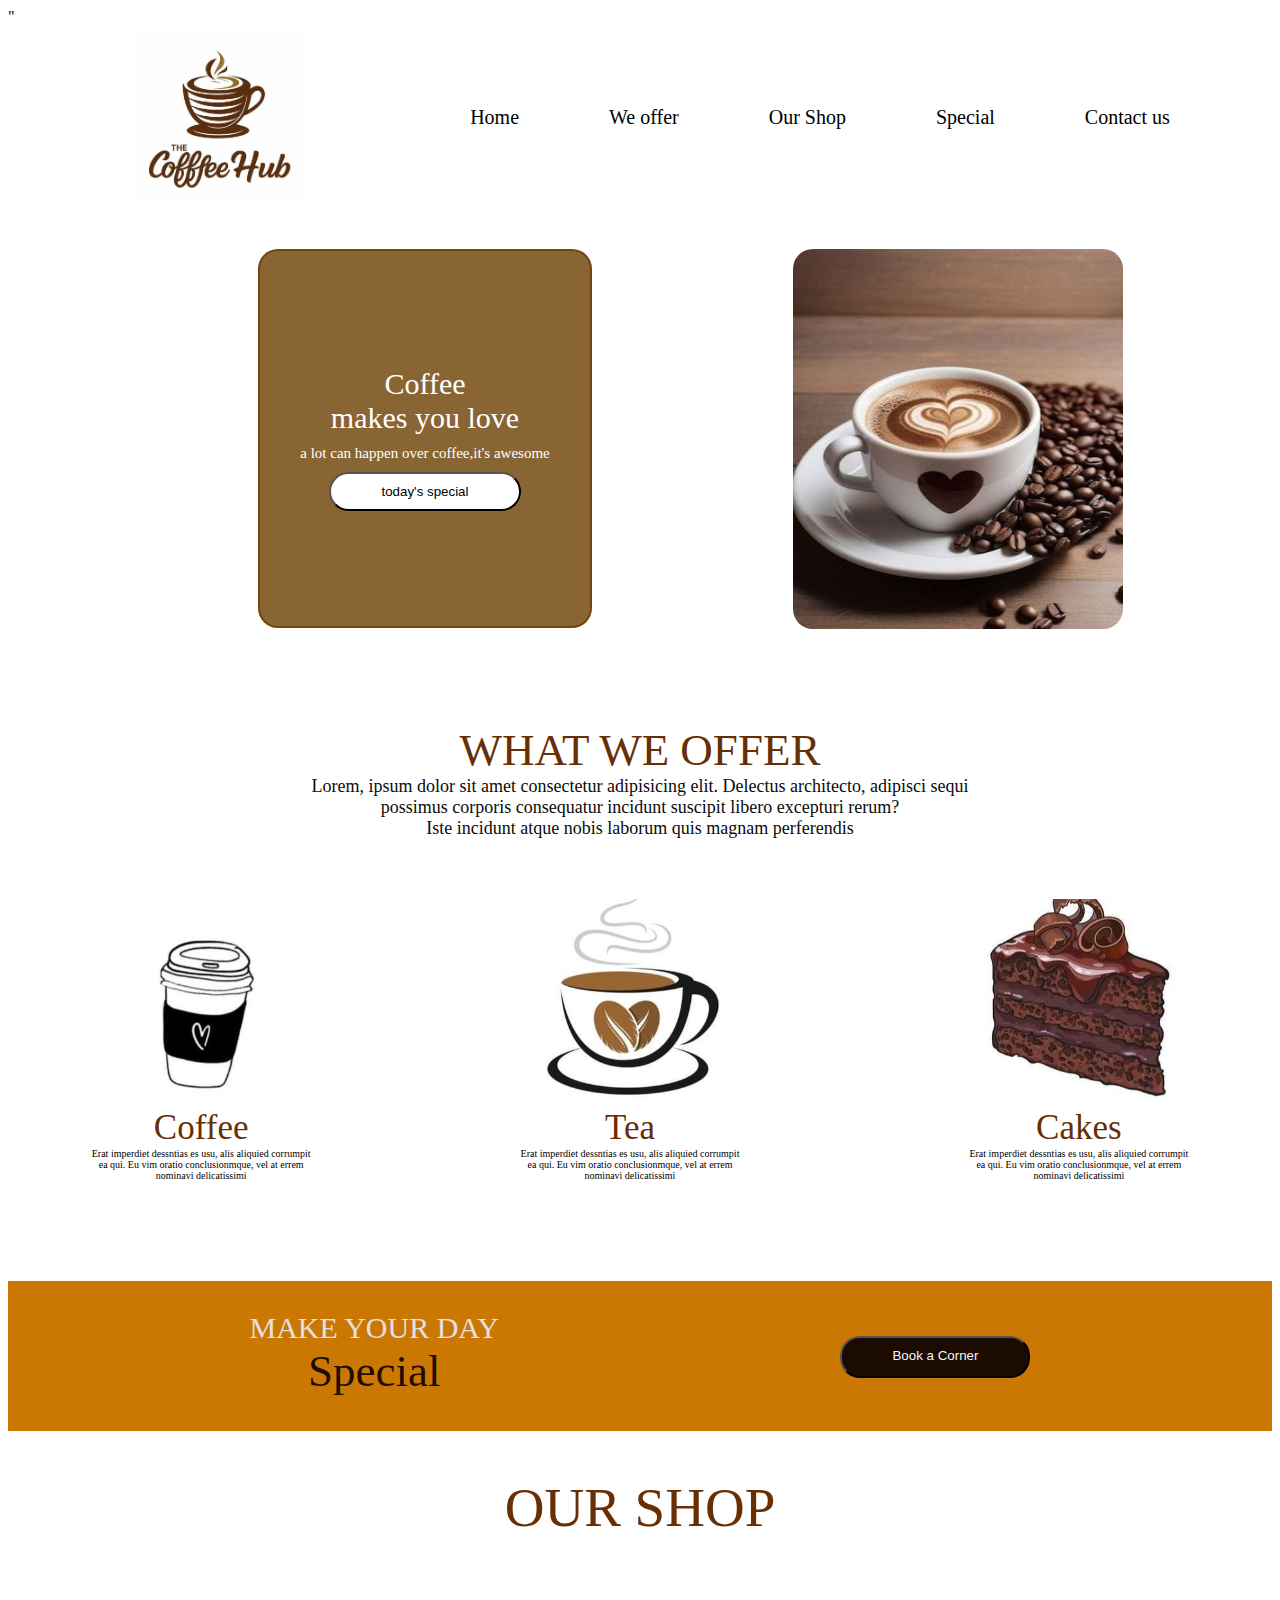
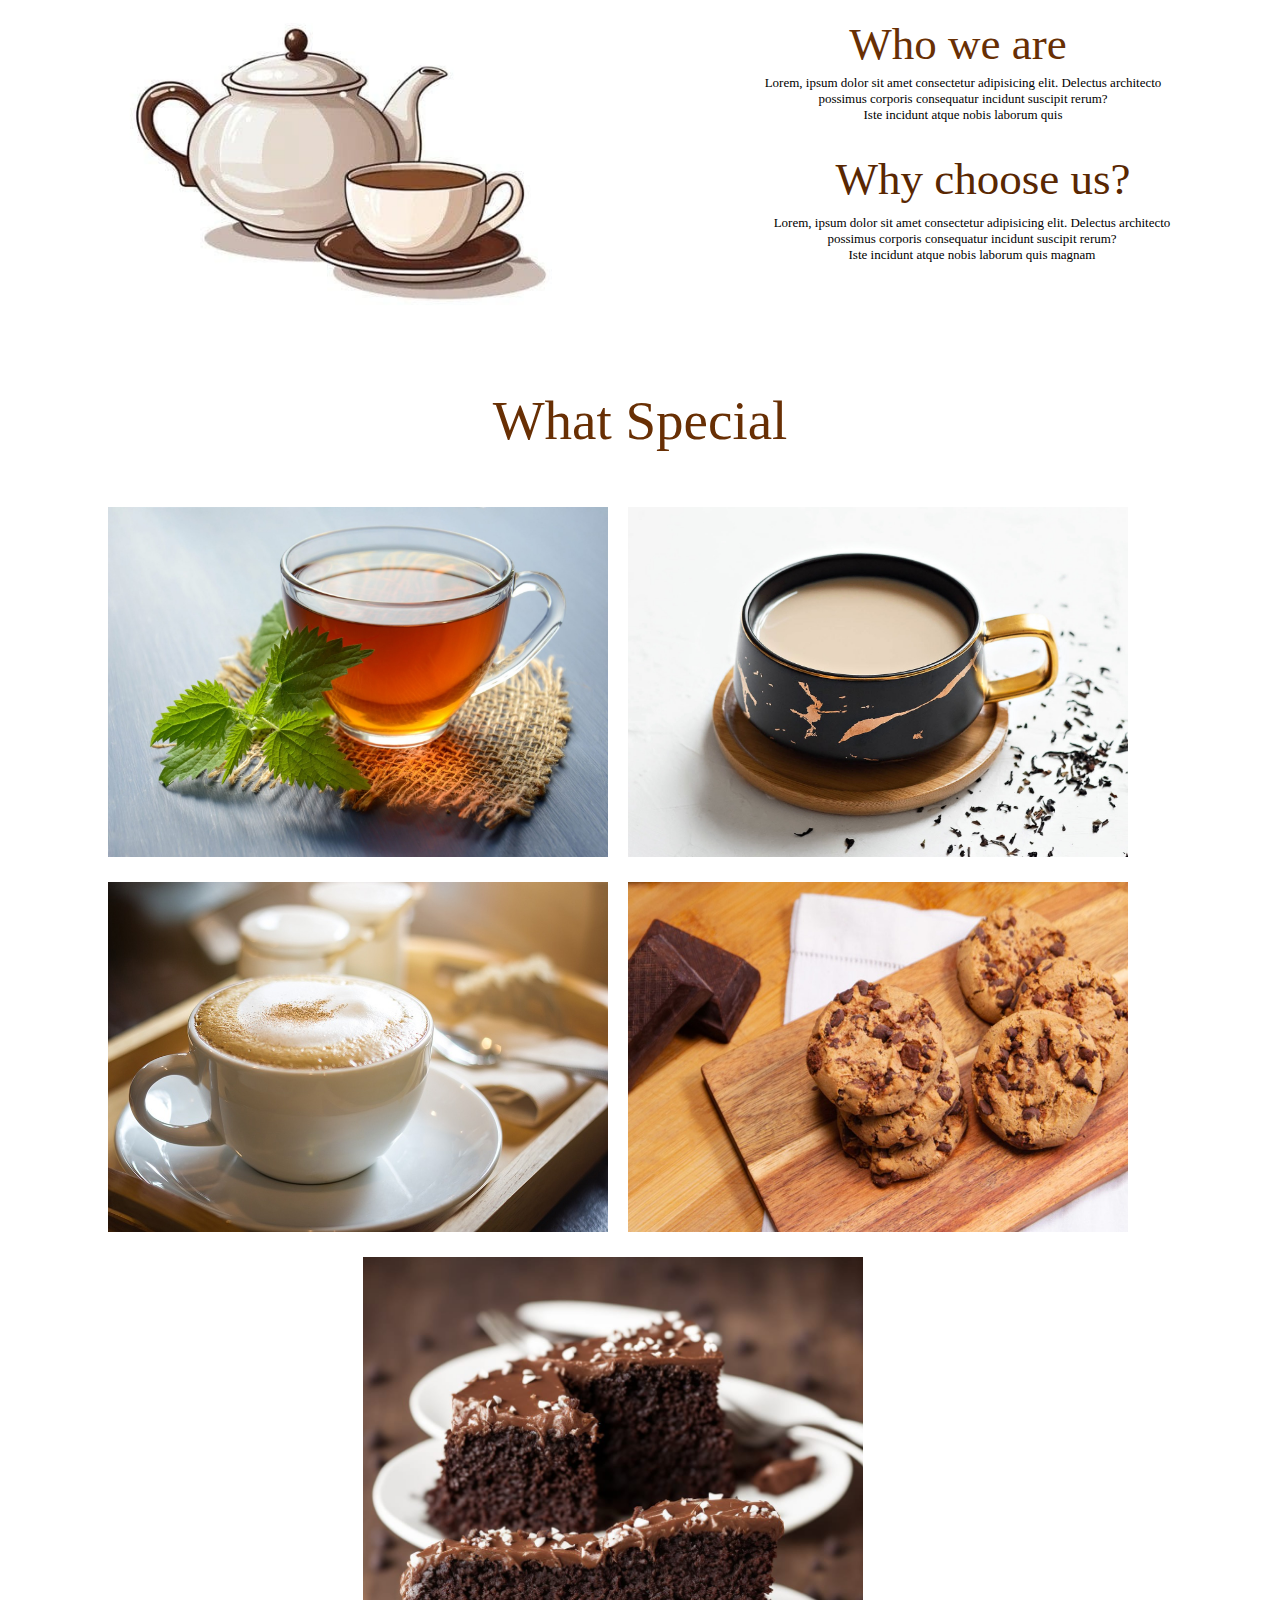
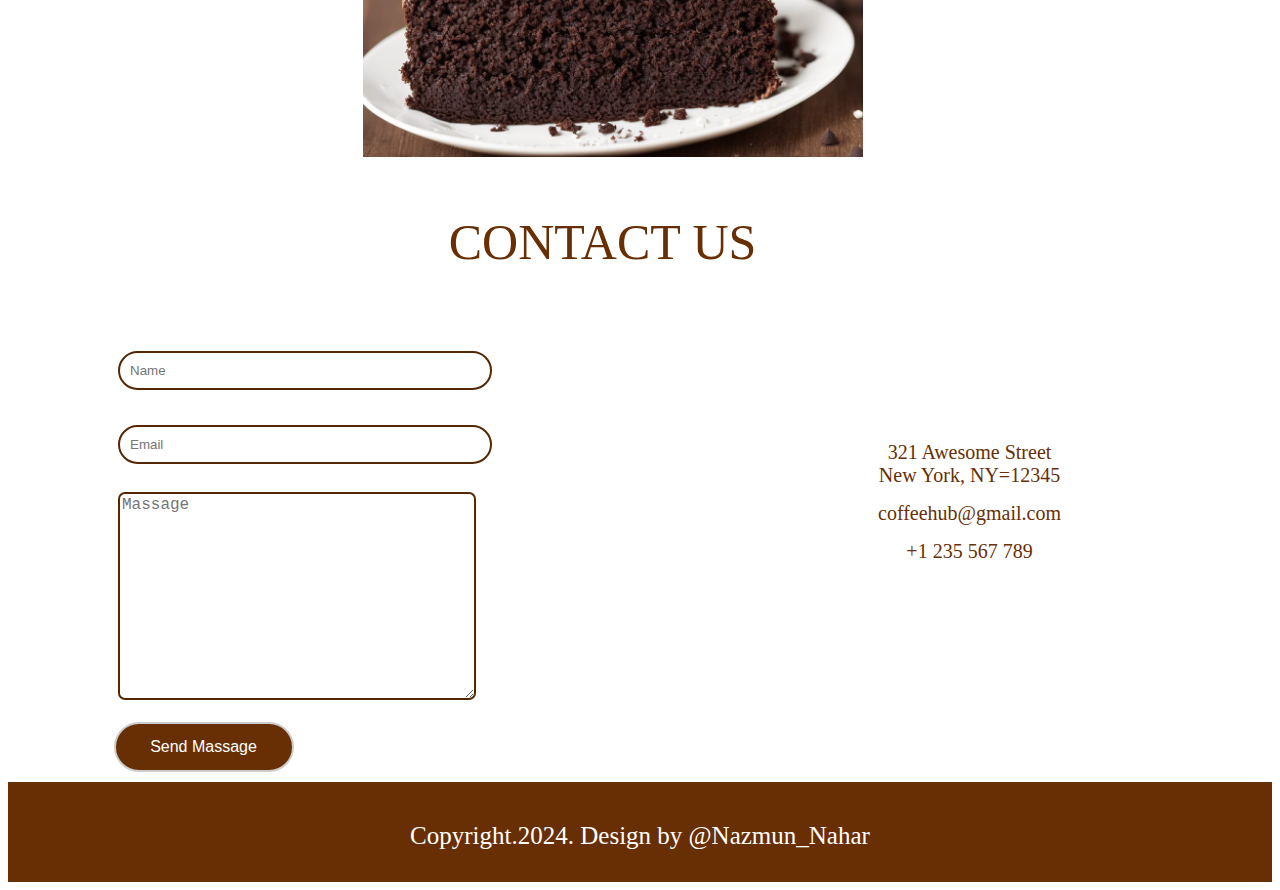
<file: Cafe shop/index.html>
<!DOCTYPE html>
<html lang="en">
<head>
    <meta charset="UTF-8">
    <meta name="viewport" content="width=device-width, initial-scale=1.0">
    <title>Document</title>
    <link rel="stylesheet" href="https://cdnjs.cloudflare.com/ajax/libs/font-awesome/6.6.0/css/all.min.css" integrity="sha512-Kc323vGBEqzTmouAECnVceyQqyqdsSiqLQISBL29aUW4U/M7pSPA/gEUZQqv1cwx4OnYxTxve5UMg5GT6L4JJg==" crossorigin="anonymous" referrerpolicy="no-referrer" />"

<style>

    .main{
        display: flex;
        justify-content: center;
        justify-items: center;
        margin:auto;
        gap: 40px;

    }

    .logo{
        position: relative;
        margin-bottom: 120px;
        margin-left: 200px;
       
    }

    .corner-image{
        margin-bottom: 160px;
        font-size: 100px;
        position: absolute;
        width: 180px;
        height: 180px;
        top: 0;
        right: 0;
       
    }

     nav ul{
        font-size: 20px;
        list-style-type: none;
        display: flex;
        gap: 10px;
        margin-top: 45px;
        
    }

    nav ul li{
        margin-left: 80px;
        margin-top: 35px;
        
    }

    nav ul li a{
        color: black;
        text-decoration: none;

    }


    nav ul li a:hover{
        color: #cb7802;
        
    
    }

   

   .content{
    display: flex;
    font-size: 40px;
    justify-content: center;
    justify-items: center;
    text-align: center;
    margin-top: 100px;
    gap: 1px;
    margin-right: 15px;
    }

    .home{
        padding: 30px;
        text-align: center;
        border: 2px solid  rgba(107, 62, 0, 0.801);
        background-color: rgba(107, 62, 0, 0.801);
        height: 315px;
        width: 355px;
        border-radius: 20px;
        color: white;
        display: flex;
        justify-content: center;
        justify-items: center;
        flex-direction: column;
        margin-left: 250px;
       

    }

    .line{
        display: flex;
        justify-content: center;
        flex-direction: column;
        text-align: center;
        margin: auto;
        margin-bottom: 100px;
        font-size: 30px;
    }

    .description{
        margin-top: 10px;
        font-size:15px;
        font-weight: lighter;
    }

    .icon{
        font-size: 90px;
        margin-top: 100px;
    }

    .arrow-button{
        padding-top: 10px;
        padding-bottom: 10px;
        padding-left: 50px;
        padding-right: 50px;
        margin:auto;
        margin-top: 10px;
        border-top-left-radius: 20px;
        border-top-right-radius: 20px;
        border-bottom-left-radius: 20px;
        border-bottom-right-radius: 20px;
        align-items: center;
        background-color: white ;
    }

    .arrow-button:hover{
        background-color:  rgba(250, 172, 62, 0.801);
           

    }
    

    .pic2{
        margin-left: 100px;
        margin-right: 67px;
        border-top-left-radius: 20px;
        border-top-right-radius: 20px;
        border-bottom-left-radius: 20px;
        border-bottom-right-radius: 20px;
    }

    .second{
        margin: auto;    
    }

    .offer{
        font-size: 45px;
        text-align: center;
        color: #682f04;
        margin-top: 85px;
    }

    .describe{
        font-size: 18px;
        margin-bottom: 10px;
        text-align: center;
        color: #0b0b0b;
    }

    .list{
        margin-top: 100px;
        display: flex;
        gap: 150px;
        margin: auto;
        justify-items: center;
        justify-content: center;
        gap: 30px;
    }

    .offer1{
        margin-top: 50px;
        font-size: 35px;
        color: #682f04;
        margin-right: 180px;
       
    }
    .offer-describe1{
        font-size: 10px;
        color: black;
    }

    .offer2{
        margin-top: 50px;
        font-size: 35px;
        color: #682f04;
        margin-right: 130px;
    }
    .offer-describe2{
        font-size: 10px;
        color: black;
    }

    .offer3{ 
        margin-top: 50px;
        font-size: 35px;
        color: #682f04;
        margin-left: 70px;
    }
    .offer-describe3{
        font-size: 10px;
        color: black;
    }

    .box{
        text-align: center;
        background-color: #cb7802;
        margin-top: 100px;
        display: flex;
        height: 150px;
    }

    .day{
        margin-top: 30px;
        margin-left: 100px;
        font-size: 30px;
        color:rgb(227, 225, 225);
        margin-right: 200px;
    }

    .special{
        font-size: 45px;
        color: rgba(26, 10, 1, 0.993);
        margin-left: 200px;
        margin-right: 200px;
        height: 30px;
    }

    .arrow-button2{
        padding-top: 10px;
        padding-bottom: 13px;
        padding-left: 50px;
        padding-right: 50px;
        margin-right: 150px;
        margin-top: 55px;
        border-top-left-radius: 20px;
        border-top-right-radius: 20px;
        border-bottom-left-radius: 20px;
        border-bottom-right-radius: 20px;
        align-items: center;
        background-color: rgba(26, 10, 1, 0.993);
        color: whitesmoke;
    }

    .arrow-button2:hover{
        background-color: rgba(169, 136, 57, 0.352);

        
    }


    .our-shop{
        margin: auto;
    }

    .shop{
        font-size: 55px;
        margin-top: 45px;
    }

    .work{
        display: flex;
        justify-content: center;
        justify-items: center;
        text-align: center;
        margin-left: 55px;
     
    }

    .way{
        
        margin-top: 79px;
        flex-direction: column;
        margin-left: 100px;
        margin-right: 49px;
        gap: 60px;
    }


    .col-1{
    margin-bottom: 85px;
   
    }

    .col-2{
    margin-top: 30px;
    }

    .who{
        margin-bottom: 5px ;
        text-align: center;
        font-size: 45px;
        margin-left: 80px;   
        
    }

    .describe-1{
        text-align: center;
        font-size: 13px;
        margin-left: 90px;
        margin-bottom: 75px;
        color: black;
       
    }

    .choose{
        margin-bottom: 10px ;
        text-align: center;
        font-size: 45px;
        margin-left: 40px;
    
        color: #592702;
    }

    .des-2{
        font-size: 13px;
        margin-left: 18px;
        
        color: black;
    }

    .third{
        margin: auto;
    }

    .title{
        font-size: 55px;
        margin: auto;
        text-align: center;
    }

    .image{
        text-align: center;
        flex-direction: row;
        margin-top: 55px;
    }

    .img12{
        margin-left: 100px;

    }

    .pic12{
        display: flex;
        flex-direction: row;
        gap: 20px;
    }

    .img34{
        display: flex;
        flex-direction: row;
        margin-left: 100px;

    }

    .pic34{
        margin-top: 25px;
        display: flex;
        flex-direction: row;
        gap: 20px;
    }

    .img5{
        margin-right: 55px;

    }
    .pic5{
        margin-top: 25px;

    }

    .fourth{
       margin-top: auto;
    }

    .contact{
        padding-top: 45px;
        font-size: 50px;
        margin-right: 110px;
        margin-left: 35px;

    }

    .option{
        display: flex;
        margin-top: 45px;
    }

    .form-container {
    padding: 10px;
    border-radius: 20px;
    width: 450px;   
    }

form input {
    width: 350px;
    padding: 10px;
    margin-bottom: 10px;
    margin-top: 25px;
    border: 2px solid #552702 ;
    border-radius: 25px;
    text-align: left;
    row-gap: 20px;
    margin-left: 100px;

}

textarea{
    height: 200px;
    width: 350px;
    font-size: 16px;
    border: 2px solid #552702;
    border-radius: 7px;
    margin-left: 100px;
    text-align: justify;
    margin-top:18px ;
}
    


 .button2{
    width: 180px;
    height: 50px;
    padding: 10px;
    margin-right:139px;
    margin-left: 60px;
    background-color: #682f04;
    border: 2px solid #ccc;
    border-radius: 25px;
    color: white;
    font-size: 16px;
    cursor: pointer;
}

.button2:hover{
        background-color: #cb7802;
}

.position{
    flex-direction: column;
    margin-left: 400px;
    margin-top: 110px;
    font-size: 25px;
    
}

.icon1{
    margin-top: 15px;
    font-size: 20px;
}

.icon2{
    margin-top: 15px;
    font-size: 20px;
}

.icon3{
    margin-top: 15px;
    font-size: 20px;
}


.fifth{
    margin: auto;
    background-color: #682f04 ;
    height: 100px;
    width: 100%;
    
   
}

.note{
    padding-top: 40px;
    color: white;
    font-size: 25px;
    margin: auto;
}












</style>
</head>
<body>
    <div class="main">
        <div class="logo">
            <img src="logo.jpg" class="corner-image">
        </div>

        <div>
            <nav>
                <ul>
            <li><a href="#">Home</a></li>
            <li><a href="#">We offer</a></li>
            <li><a href="#">Our Shop</a></li>
            <li><a href="#">Special</a></li>
            <li><a href="#">Contact us</a></li>
            </ul>
           </nav>
        </div>
    </div>

    <div class="content">
        <div class="home">
           
            <div class="line">
                <div class="icon">
                <a href="#"><i class="fa-regular fa-heart" style="color: #ffffff;"></i></a>
                </div>
                <div>Coffee </div>
                <div>makes you love</div>
             <div class="description">
                a lot can happen over coffee,it's awesome
             </div>
   
             
             <a href="#"><button class="arrow-button">
                today's special <i class="fa-solid fa-arrow-right" style="color: #552702;"></i>
             </button></a>
            </div> 
       </div>

              <div class="pic2">
                 <img src="tem 2.jpg" height="380rem" width="330rem" class="pic2">
             </div>
    
    </div>

    <div class="second">
        <div class="offer">
            <div>WHAT WE OFFER</div>
            <div class="describe">
                <div>Lorem, ipsum dolor sit amet consectetur adipisicing elit. Delectus architecto, adipisci sequi</div>
                <div>possimus corporis consequatur incidunt suscipit libero excepturi rerum?</div>
                <div> Iste incidunt atque nobis laborum quis magnam perferendis</div>
        </div>

        <div class="list">
            <div class="offer1">
                <img src="offer 1.jpg" height="200rem" width="200rem">
                <div>Coffee</div>
                <div class="offer-describe1">
                    <div>Erat imperdiet dessntias es usu, alis aliquied corrumpit</div>
                    <div>ea qui. Eu vim oratio conclusionmque, vel at errem</div>
                    <div>nominavi delicatissimi</div>
                </div>
            </div>

                <div class="offer2">
                    <img src="offer 2.jpg" height="200rem" width="200rem">
                    <div>Tea</div>
                    <div class="offer-describe2">
                        <div>Erat imperdiet dessntias es usu, alis aliquied corrumpit</div>
                        <div>ea qui. Eu vim oratio conclusionmque, vel at errem</div>
                        <div>nominavi delicatissimi</div>
                    </div>
                </div>

                 <div class="offer3">
                        <img src="offer 3.jpg" height="200rem" width="200rem">
                        <div>Cakes</div>
                        <div class="offer-describe3">
                            <div>Erat imperdiet dessntias es usu, alis aliquied corrumpit</div>
                            <div>ea qui. Eu vim oratio conclusionmque, vel at errem</div>
                            <div>nominavi delicatissimi</div>
                        </div>
                </div>
          </div>

        <div class="box">
            <div class="day">
                <div>MAKE YOUR DAY</div>
                <div class="special">
                    Special
                </div>
            </div>
             
            <div>
             <a href="#"><button class="arrow-button2">
               Book a Corner <i class="fa-solid fa-arrow-right" style="color: #ffffff;"></i>
             </button></a>
            </div> 
        </div>

        <div class="our-shop">
            <div class="shop">OUR SHOP</div>
         <div class="work">
                <img src="our shop.jpg" height="450rem" width="450rem">

                <div class="way">

                 <div class="col-1">
                       <div class="who">
                         Who we are
                       </div>

                       <div class="describe-1">
                         <div>Lorem, ipsum dolor sit amet consectetur adipisicing elit. Delectus architecto</div>
                         <div>possimus corporis consequatur incidunt suscipit  rerum?</div>
                         <div> Iste incidunt atque nobis laborum quis </div>
                       <div>
                 </div>

                  <div class="col-2">
                      <div class="choose">
                         Why choose us?
                       </div>

                       <div class="des-2">
                         <div>Lorem, ipsum dolor sit amet consectetur adipisicing elit. Delectus architecto</div>
                         <div>possimus corporis consequatur incidunt suscipit rerum?</div>
                         <div> Iste incidunt atque nobis laborum quis magnam </div>
                      </div>
                  </div>
              </div>
            </div>
        </div>
    </div>

    <div class="third">
         <div class="title">
              What Special
         </div>
             
              <div class="image">
                  <div class="img12">
                     <div class="pic12">
                         <img src="special 1.jpg" height="350rem" width="500rem">
                         <img src="special 2.jpg" height="350rem" width="500rem">
                     </div>
                  </div>


                  <div class="img34">
                     <div class="pic34">
                         <img src="special 3.jpg" height="350rem" width="500rem">
                         <img src="special 4.jpg" height="350rem" width="500rem"> 
                     </div>
                 </div>
                 <div class="img5">
                     <div class="pic5">
                         <img src="special 5.jpg" height="500rem" width="500rem">   
                     </div> 
                 </div>
              </div>
    </div>

    <div class="fourth">
        <div class="contact">
            CONTACT US
        </div>
          <div class="option">
             <div class="form-container">
                  <form action="/submit">
                        <input type="text" name="username" placeholder="Name" required>
                        <input type="email" name="email" placeholder="Email" required>
                        
                        <textarea id="massage" name="massage" row="5" placeholder="Massage"></textarea>
                        
                       <a href="#"><button class="button2">
                          Send Massage
                      </button></a>
                 </form>
             </div> 
        
          
      

           <div class="position">
              <div class="icon1"><i class="fa-solid fa-location-dot" style="color: #610a0a;"></i>
              <div>321 Awesome Street<br> New York, NY=12345</div></div>
              <div class="icon2"><i class="fa-solid fa-square-envelope" style="color: #610a0a;"></i>
              <div>coffeehub@gmail.com</div></div>
              <div class="icon3"><i class="fa-solid fa-phone" style="color: #610a0a;"></i>
              <div> +1 235 567 789</div></div>
          </div> 
          </div>     
  
          <div class="fifth">
            <div class="note">
               Copyright.2024. Design by @Nazmun_Nahar
            </div> 
          </div>
 </div>
</body>
</html>
</file>
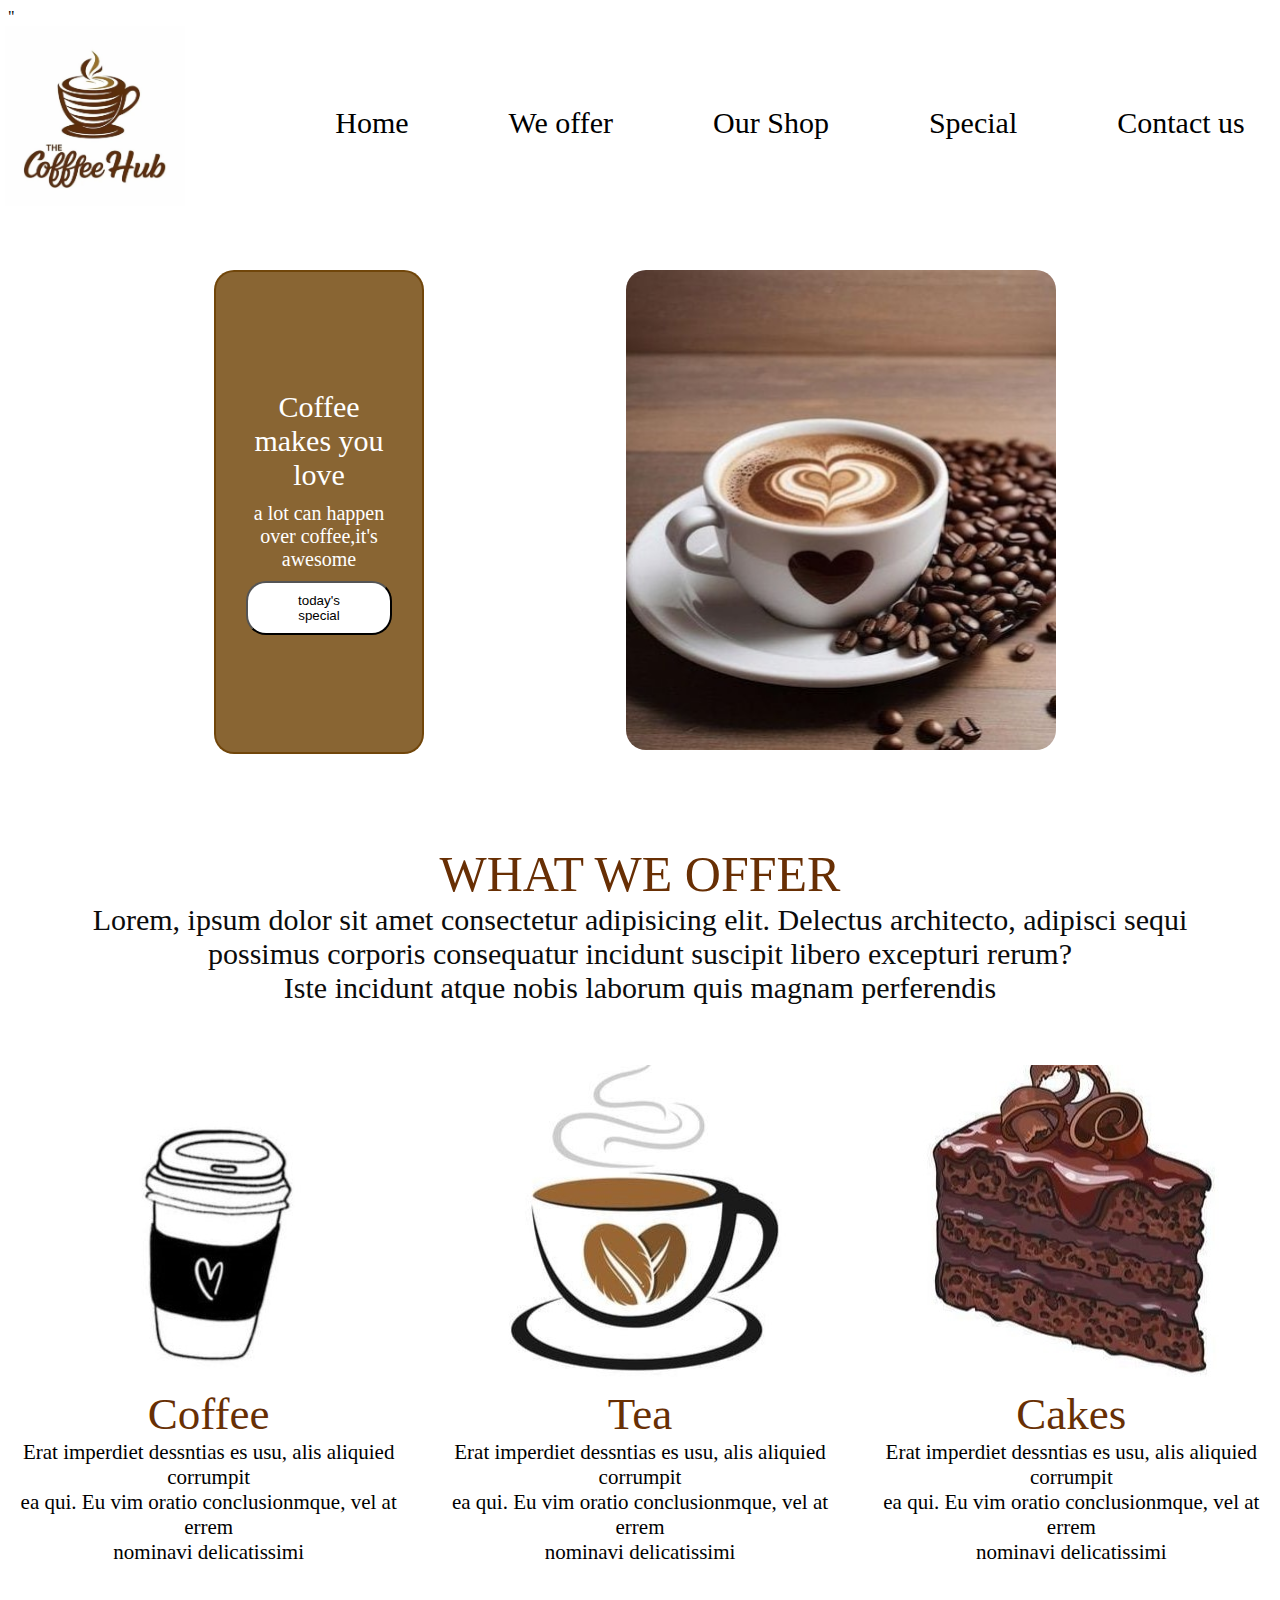
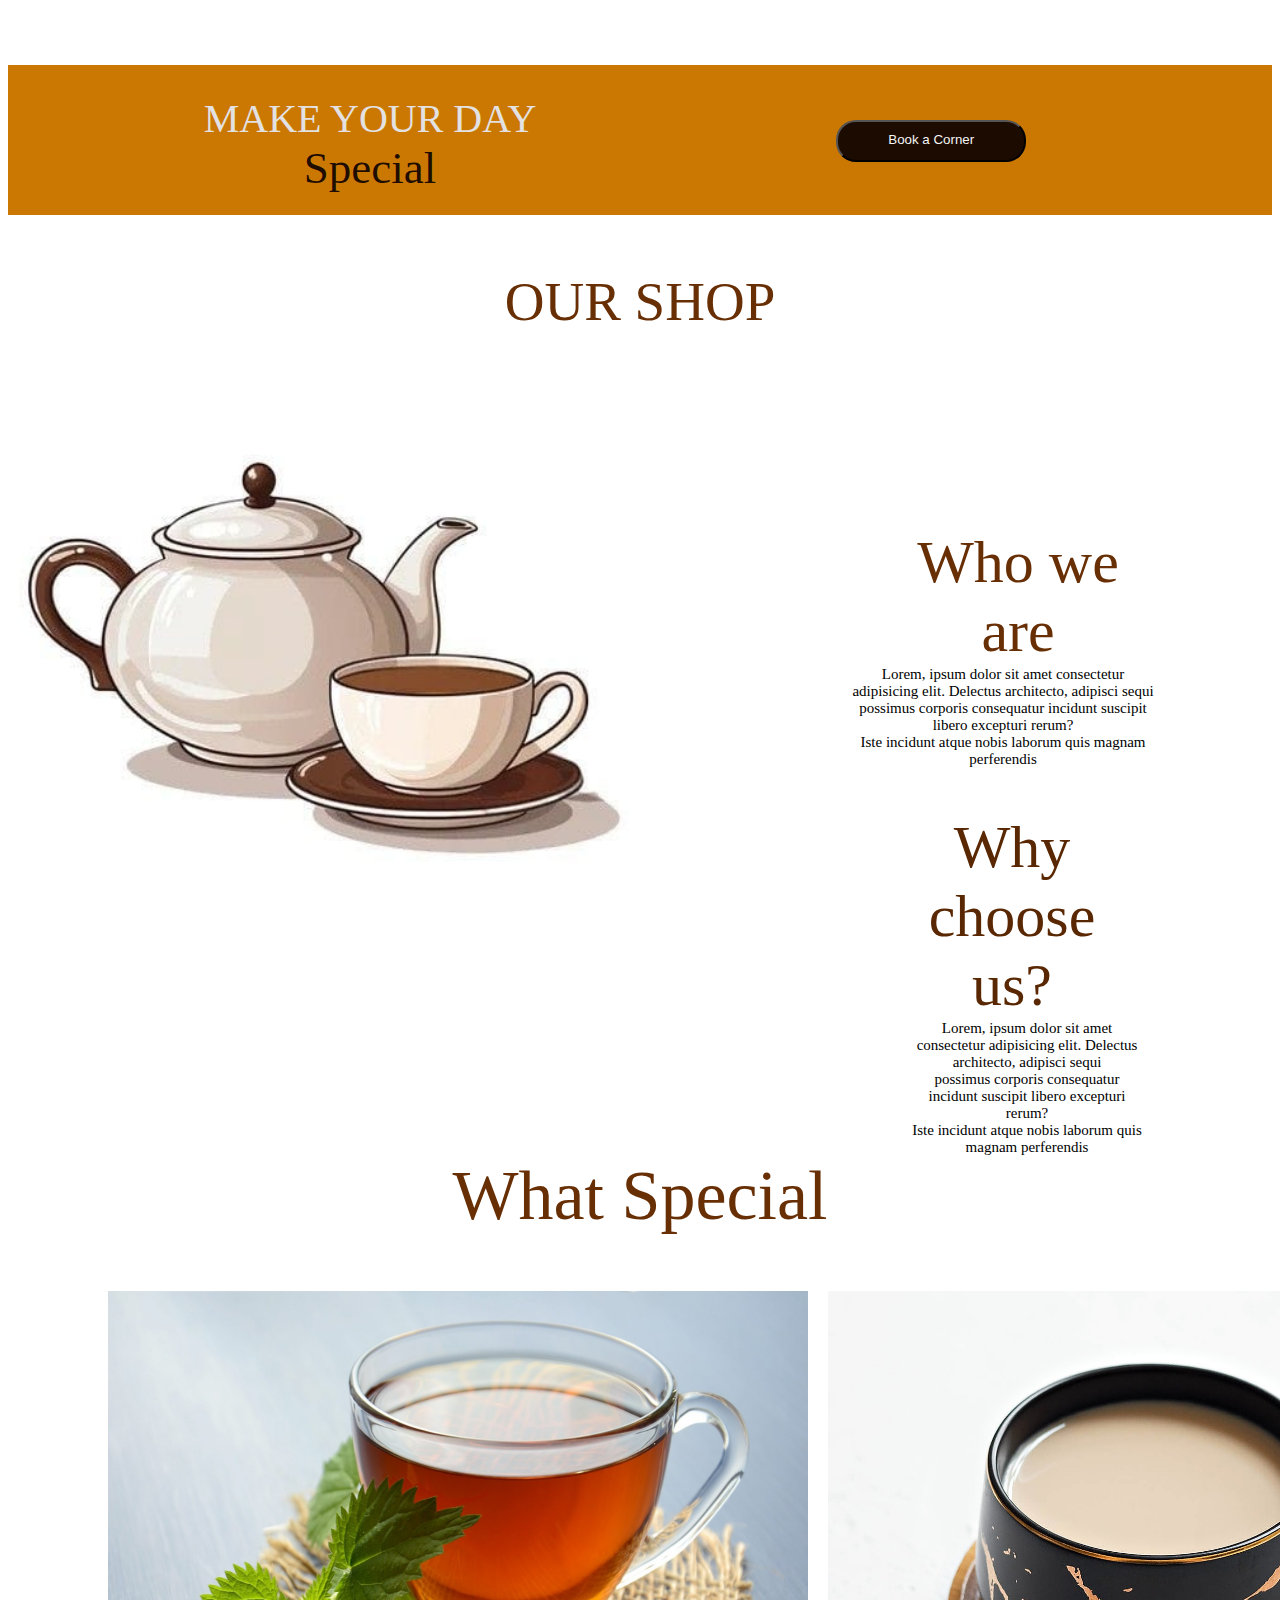
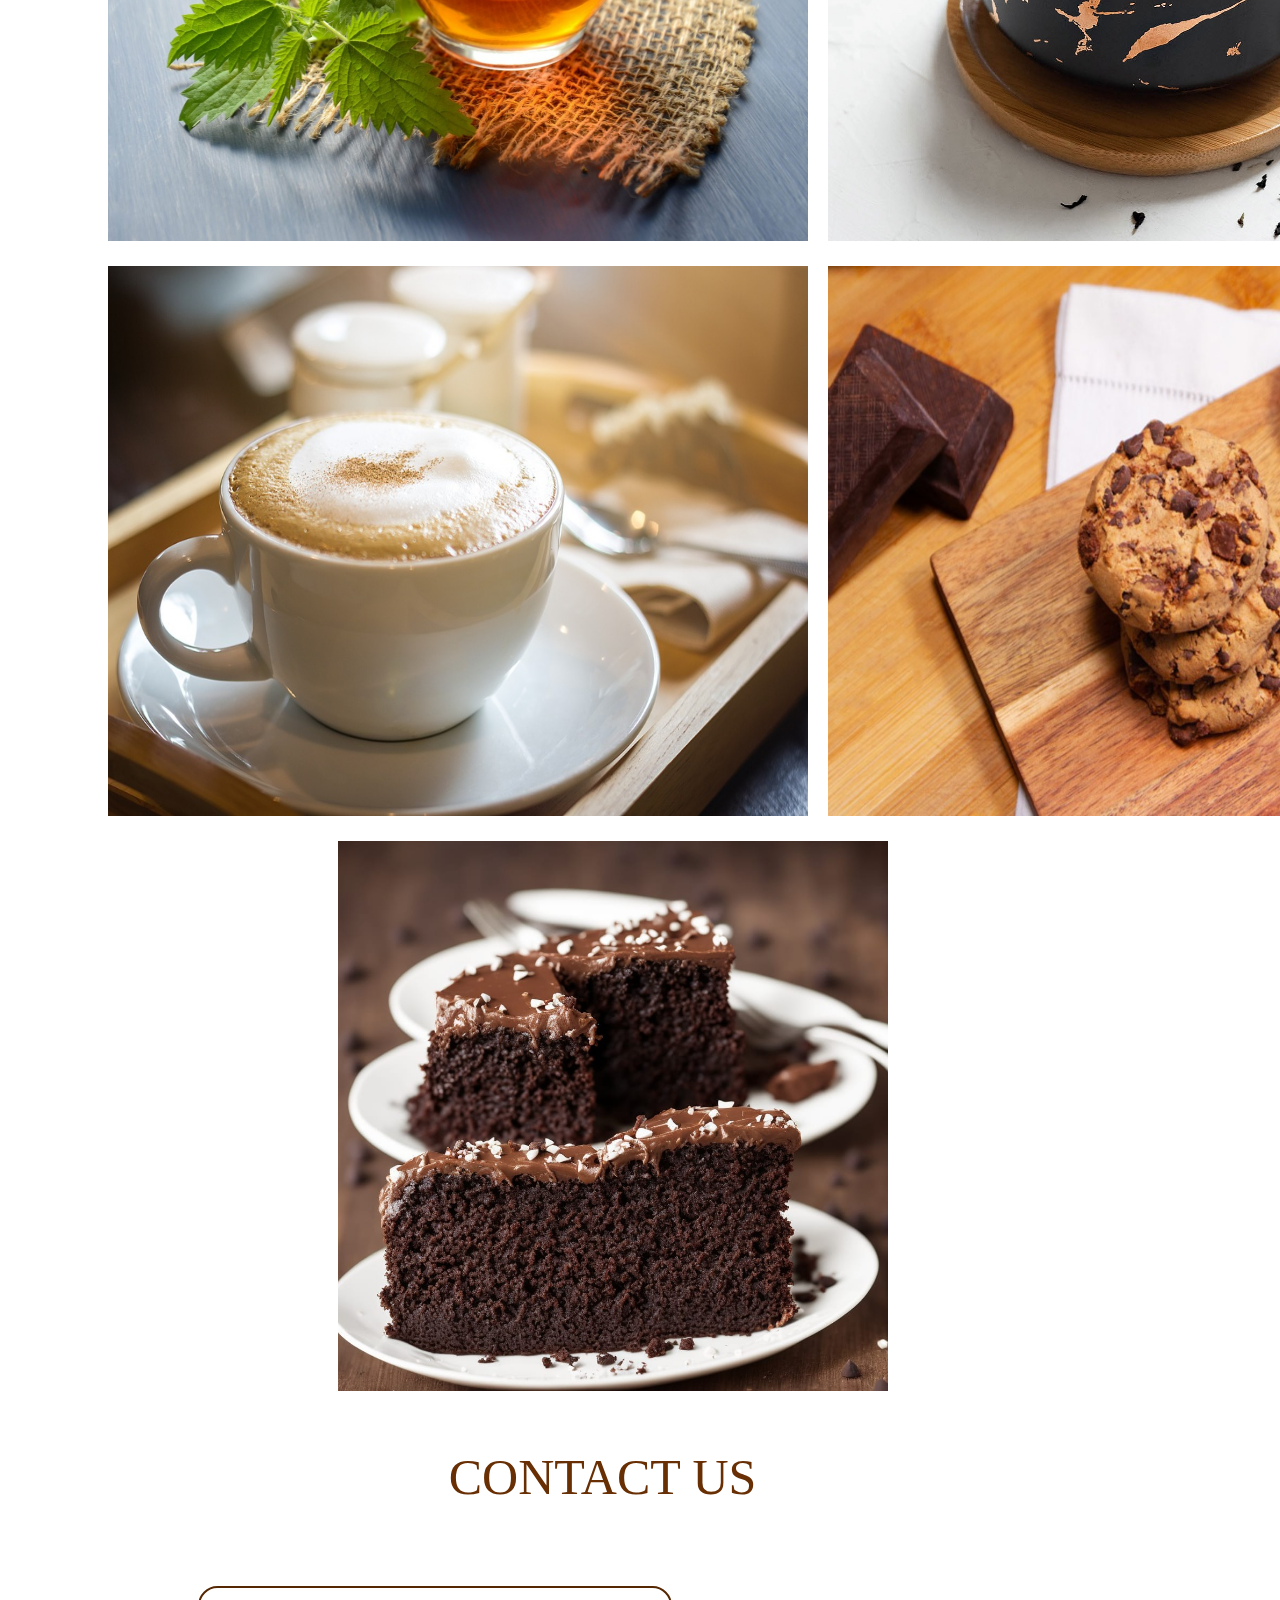
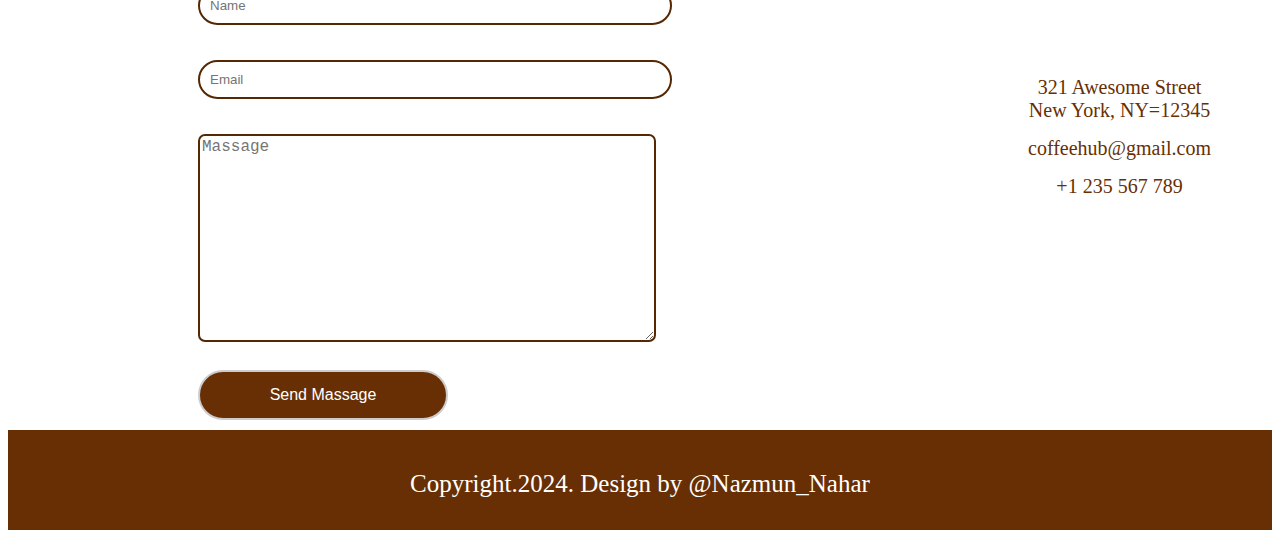
<file: CH/index.html>
<!DOCTYPE html>
<html lang="en">
<head>
    <meta charset="UTF-8">
    <meta name="viewport" content="width=device-width, initial-scale=1.0">
    <title>Document</title>
    <link rel="stylesheet" href="https://cdnjs.cloudflare.com/ajax/libs/font-awesome/6.6.0/css/all.min.css" integrity="sha512-Kc323vGBEqzTmouAECnVceyQqyqdsSiqLQISBL29aUW4U/M7pSPA/gEUZQqv1cwx4OnYxTxve5UMg5GT6L4JJg==" crossorigin="anonymous" referrerpolicy="no-referrer" />"

<style>

    .main{
        display: flex;
        justify-content: center;
        justify-items: center;
        margin: auto;
        gap: 30px;
    }

    .logo{
        position: relative;
        margin-bottom: 120px;
        margin-left: 150px;
       
    }

    .corner-image{
        margin-bottom: 120px;
        font-size: 100px;
        position: absolute;
        width: 180px;
        height: 180px;
        top: 0;
        right: 0;
       
    }

     nav ul{
        font-size: 30px;
        list-style-type: none;
        display: flex;
        gap: 20px;
        margin-top: 45px;
        
    }

    nav ul li{
        margin-left: 80px;
        margin-top: 35px;
        
    }

    nav ul li a{
        color: black;
        text-decoration: none;

    }


    nav ul li a:hover{
        color: #cb7802;
        
    
    }

   

   .content{
    display: flex;
    font-size: 40px;
    justify-content: center;
    justify-items: center;
    text-align: center;
 
    margin-top: 100px;
    gap: 2px;
    }

    .home{
        padding: 30px;
        text-align: center;
        border: 2px solid  rgba(107, 62, 0, 0.801);
        background-color: rgba(107, 62, 0, 0.801);
        height: 420px;
        width: 350px;
        border-radius: 20px;
        color: white;
        display: flex;
        justify-content: center;
        justify-items: center;
        flex-direction: column;
        margin-left: 250px;
       

    }

    .line{
        display: flex;
        justify-content: center;
        flex-direction: column;
        text-align: center;
        margin: auto;
        margin-bottom: 100px;
        font-size: 30px;
    }

    .description{
        margin-top: 10px;
        font-size:20px;
        font-weight: lighter;
    }

    .icon{
        font-size: 90px;
        margin-top: 100px;
    }

    .arrow-button{
        padding-top: 10px;
        padding-bottom: 10px;
        padding-left: 50px;
        padding-right: 50px;
        margin:auto;
        margin-top: 10px;
        border-top-left-radius: 20px;
        border-top-right-radius: 20px;
        border-bottom-left-radius: 20px;
        border-bottom-right-radius: 20px;
        align-items: center;
        background-color: white ;
    }

    .arrow-button:hover{
        background-color:  rgba(250, 172, 62, 0.801);
           

    }
    

    .pic2{
        margin-left: 100px;
        margin-right: 130px;
        border-top-left-radius: 20px;
        border-top-right-radius: 20px;
        border-bottom-left-radius: 20px;
        border-bottom-right-radius: 20px;
    }

    .second{
        margin: auto;    
    }

    .offer{
        font-size: 50px;
        text-align: center;
        color: #682f04;
        margin-top: 85px;
    }

    .describe{
        font-size: 30px;
        margin-bottom: 10px;
        text-align: center;
        color: #0b0b0b;
    }

    .list{
        margin-top: 100px;
        display: flex;
        gap: 50px;
        margin: auto;
        justify-items: center;
        justify-content: center;
        gap: 30px;
    }

    .offer1{
        margin-top: 50px;
        font-size: 45px;
        color: #682f04;
    }
    .offer-describe1{
        font-size: 21px;
        color: black;
    }

    .offer2{
        margin-top: 50px;
        font-size: 45px;
        color: #682f04;
    }
    .offer-describe2{
        font-size: 21px;
        color: black;
    }

    .offer3{ 
        margin-top: 50px;
        font-size: 45px;
        color: #682f04;
    }
    .offer-describe3{
        font-size: 21px;
        color: black;
    }

    .box{
        text-align: center;
        background-color: #cb7802;
        margin-top: 100px;
        display: flex;
        justify-content: center;
        justify-items: center;
        height: 150px;
    }

    .day{
        margin-top: 30px;
        margin-right: 20px;
        font-size: 40px;
        color:rgb(227, 225, 225);
        margin-right: 200px;
    }

    .special{
        font-size: 45px;
        color: rgba(26, 10, 1, 0.993);
        margin-left: 200px;
        margin-right: 200px;
        height: 30px;
    }

    .arrow-button2{
        padding-top: 10px;
        padding-bottom: 13px;
        padding-left: 50px;
        padding-right: 50px;
        margin-right: 150px;
        margin-top: 55px;
        border-top-left-radius: 20px;
        border-top-right-radius: 20px;
        border-bottom-left-radius: 20px;
        border-bottom-right-radius: 20px;
        align-items: center;
        background-color: rgba(26, 10, 1, 0.993);
        color: whitesmoke;
    }

    .arrow-button2:hover{
        background-color: rgba(169, 136, 57, 0.352);

        
    }


    .our-shop{
        margin: auto;
    }

    .shop{
        font-size: 55px;
        margin-top: 55px;
    }

    .work{
        display: flex;
        justify-content: center;
        justify-items: center;
     
    }

    .way{
        margin-top: 190px;
        flex-direction: column;
        margin-left: 100px;
        margin-right: 49px;
        gap: 50px;
    }


   .col1{
    margin-top: 5px;
  
   
    }

   .col2{
    margin-top: 45px;
  
    }

.who{
        text-align: center;
        font-size: 60px;
        margin-left: 140px;  
        margin-right: 85px;  
        
}

.describe1{
        text-align: center;
        font-size: 15px;
        margin-left: 100px;
        margin-right: 75px;
        color: black;
       
}

    .choose{
        text-align: center;
        font-size: 60px;
        margin-left: 80px;
        margin-right: 62px;
        color: #592702;
    }

    .des2{
        font-size: 15px;
        margin-left: 63px;
        margin-right: 15px;
        color: black;
    }

    .third{
        margin: auto;
    }

    .title{
        font-size: 70px;
        margin: auto;
        text-align: center;
    }

    .image{
        text-align: center;
        flex-direction: row;
        margin-top: 55px;
    }

    .img12{
        margin-left: 100px;

    }

    .pic12{
        display: flex;
        flex-direction: row;
        gap: 20px;
    }

    .img34{
        display: flex;
        flex-direction: row;
        margin-left: 100px;

    }

    .pic34{
        margin-top: 25px;
        display: flex;
        flex-direction: row;
        gap: 20px;
    }

    .img5{
        margin-right: 55px;

    }
    .pic5{
        margin-top: 25px;

    }

    .fourth{
       margin-top: auto;
    }

    .contact{
        padding-top: 45px;
        font-size: 50px;
        margin-right: 110px;
        margin-left: 35px;

    }

    .option{
        display: flex;
        margin-top: 45px;
    }

    .form-container {
    padding: 10px;
    border-radius: 20px;
    width: 450px;   
    }

form input {
    width: 100%;
    padding: 10px;
    margin-bottom: 10px;
    margin-top: 25px;
    border: 2px solid #552702 ;
    border-radius: 25px;
    text-align: left;
    row-gap: 20px;
    margin-left: 180px;

}

textarea{
    height: 200px;
    width: 100%;
    font-size: 16px;
    border: 2px solid #552702;
    border-radius: 7px;
    margin-left: 180px;
    text-align: justify;
    margin-top:25px ;
}
    


 .button2{
    width: 250px;
    height: 50px;
    padding: 10px;
    margin-right:139px;
    margin-left: 180px;
    background-color: #682f04;
    border: 2px solid #ccc;
    border-radius: 25px;
    color: white;
    font-size: 16px;
    cursor: pointer;
}

.button2:hover{
        background-color: #cb7802;
}

.position{
    flex-direction: column;
    margin-left: 550px;
    margin-top: 110px;
    font-size: 25px;
    
}

.icon1{
    margin-top: 15px;
    font-size: 20px;
}

.icon2{
    margin-top: 15px;
    font-size: 20px;
}

.icon3{
    margin-top: 15px;
    font-size: 20px;
}


.fifth{
    margin: auto;
    background-color: #682f04 ;
    height: 100px;
    width: 100%;
    
   
}

.note{
    padding-top: 40px;
    color: white;
    font-size: 25px;
    margin: auto;
}












</style>
</head>
<body>
    <div class="main">
        <div class="logo">
            <img src="logo.jpg" class="corner-image">
        </div>

        <div>
            <nav>
                <ul>
            <li><a href="#">Home</a></li>
            <li><a href="#">We offer</a></li>
            <li><a href="#">Our Shop</a></li>
            <li><a href="#">Special</a></li>
            <li><a href="#">Contact us</a></li>
            </ul>
           </nav>
        </div>
    </div>

    <div class="content">
        <div class="home">
           
            <div class="line">
                <div class="icon">
                <a href="#"><i class="fa-regular fa-heart" style="color: #ffffff;"></i></a>
                </div>
                <div>Coffee </div>
                <div>makes you love</div>
             <div class="description">
                a lot can happen over coffee,it's awesome
             </div>
   
             
             <a href="#"><button class="arrow-button">
                today's special <i class="fa-solid fa-arrow-right" style="color: #552702;"></i>
             </button></a>
            </div> 
       </div>

              <div class="pic2">
                 <img src="tem 2.jpg" height="480rem" width="430rem" class="pic2">
             </div>
    
    </div>

    <div class="second">
        <div class="offer">
            <div>WHAT WE OFFER</div>
            <div class="describe">
                <div>Lorem, ipsum dolor sit amet consectetur adipisicing elit. Delectus architecto, adipisci sequi</div>
                <div>possimus corporis consequatur incidunt suscipit libero excepturi rerum?</div>
                <div> Iste incidunt atque nobis laborum quis magnam perferendis</div>
        </div>

        <div class="list">
            <div class="offer1">
                <img src="offer 1.jpg">
                <div>Coffee</div>
                <div class="offer-describe1">
                    <div>Erat imperdiet dessntias es usu, alis aliquied corrumpit</div>
                    <div>ea qui. Eu vim oratio conclusionmque, vel at errem</div>
                    <div>nominavi delicatissimi</div>
                </div>
            </div>

                <div class="offer2">
                    <img src="offer 2.jpg">
                    <div>Tea</div>
                    <div class="offer-describe2">
                        <div>Erat imperdiet dessntias es usu, alis aliquied corrumpit</div>
                        <div>ea qui. Eu vim oratio conclusionmque, vel at errem</div>
                        <div>nominavi delicatissimi</div>
                    </div>
                </div>

                 <div class="offer3">
                        <img src="offer 3.jpg">
                        <div>Cakes</div>
                        <div class="offer-describe3">
                            <div>Erat imperdiet dessntias es usu, alis aliquied corrumpit</div>
                            <div>ea qui. Eu vim oratio conclusionmque, vel at errem</div>
                            <div>nominavi delicatissimi</div>
                        </div>
                </div>
        </div>

        <div class="box">
            <div class="day">
                <div>MAKE YOUR DAY</div>
                <div class="special">
                    Special
                </div>
            </div>
             
            <div>
             <a href="#"><button class="arrow-button2">
               Book a Corner <i class="fa-solid fa-arrow-right" style="color: #ffffff;"></i>
             </button></a>
            </div> 
        </div>

        <div class="our-shop">
            <div class="shop">OUR SHOP</div>
         <div class="work">
                <img src="our shop.jpg" height="650rem" width="650rem">
             <div class="way">
                 <div class="col1">
                     <div class="who">
                         Who we are
                     </div>
                     <div class="describe1">
                         <div>Lorem, ipsum dolor sit amet consectetur adipisicing elit. Delectus architecto, adipisci sequi</div>
                         <div>possimus corporis consequatur incidunt suscipit libero excepturi rerum?</div>
                         <div> Iste incidunt atque nobis laborum quis magnam perferendis</div>
                     <div>
                 </div>

                  <div class="col2">
                    <div class="choose">
                         Why choose us?
                     </div>
                     <div class="des2">
                         <div>Lorem, ipsum dolor sit amet consectetur adipisicing elit. Delectus architecto, adipisci sequi</div>
                         <div>possimus corporis consequatur incidunt suscipit libero excepturi rerum?</div>
                         <div> Iste incidunt atque nobis laborum quis magnam perferendis</div>
                     </div>
                  </div>
              </div>
            </div>
        </div>
    </div>

    <div class="third">
         <div class="title">
              What Special
         </div>
             
              <div class="image">
                  <div class="img12">
                     <div class="pic12">
                         <img src="special 1.jpg" height="550rem" width="700rem">
                         <img src="special 2.jpg" height="550rem" width="700rem">
                     </div>
                  </div>


                  <div class="img34">
                     <div class="pic34">
                         <img src="special 3.jpg" height="550rem" width="700rem">
                         <img src="special 4.jpg" height="550rem" width="700rem"> 
                     </div>
                 </div>
                 <div class="img5">
                     <div class="pic5">
                         <img src="special 5.jpg" height="550rem" width="550rem">   
                     </div> 
                 </div>
              </div>
    </div>

    <div class="fourth">
        <div class="contact">
            CONTACT US
        </div>
          <div class="option">
             <div class="form-container">
                  <form action="/submit">
                        <input type="text" name="username" placeholder="Name" required>
                        <input type="email" name="email" placeholder="Email" required>
                        
                        <textarea id="massage" name="massage" row="5" placeholder="Massage"></textarea>
                        
                       <a href="#"><button class="button2">
                          Send Massage
                      </button></a>
                 </form>
             </div> 
        
          
      

           <div class="position">
              <div class="icon1"><i class="fa-solid fa-location-dot" style="color: #610a0a;"></i>
              <div>321 Awesome Street<br> New York, NY=12345</div></div>
              <div class="icon2"><i class="fa-solid fa-square-envelope" style="color: #610a0a;"></i>
              <div>coffeehub@gmail.com</div></div>
              <div class="icon3"><i class="fa-solid fa-phone" style="color: #610a0a;"></i>
              <div> +1 235 567 789</div></div>
          </div> 
          </div>     
  
          <div class="fifth">
            <div class="note">
               Copyright.2024. Design by @Nazmun_Nahar
            </div> 
          </div>
 </div>
</body>
</html>
</file>
